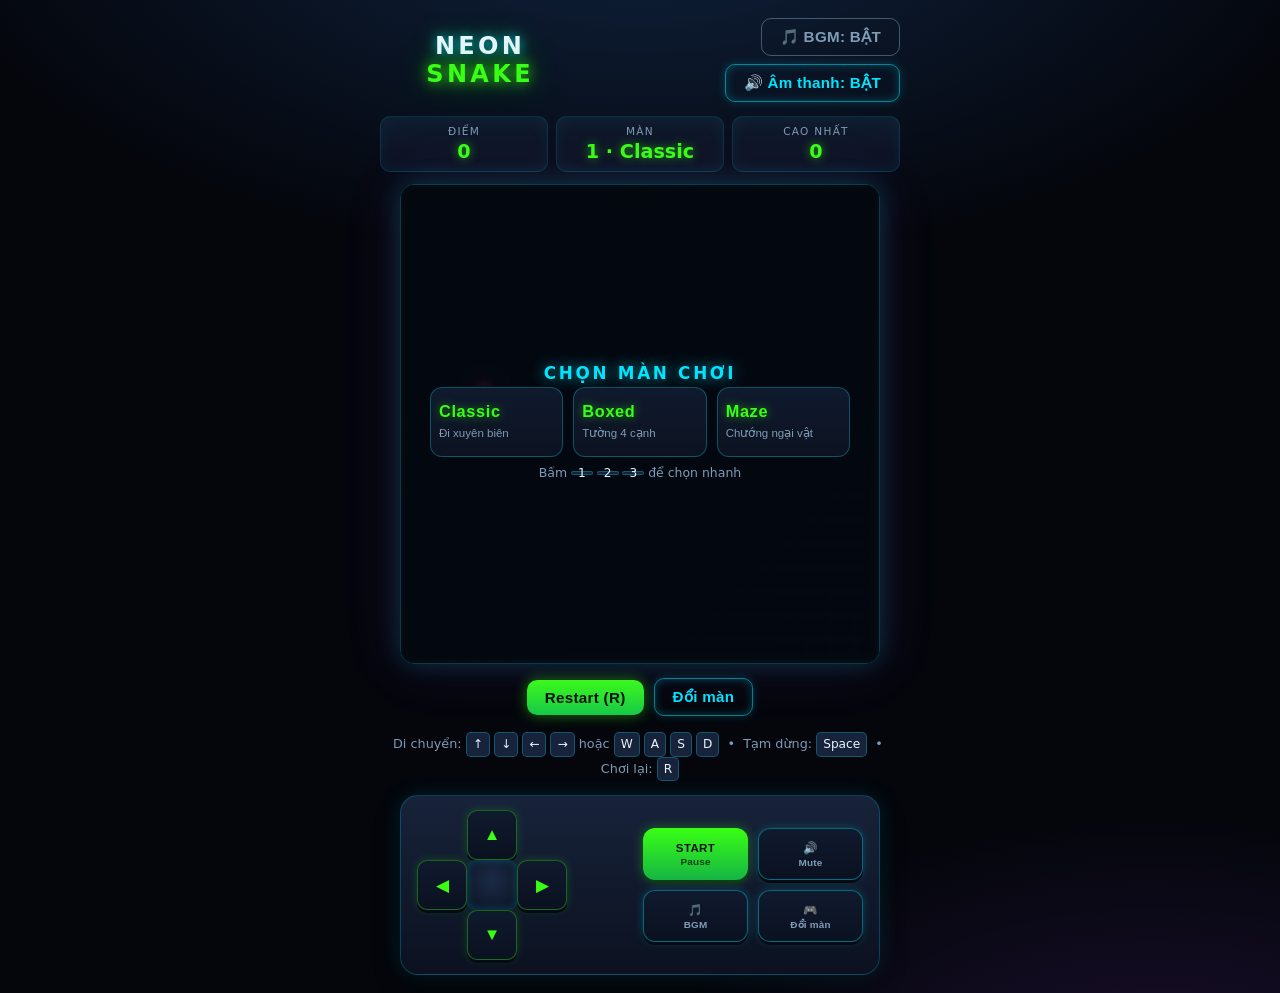
<file: index.html>
<!DOCTYPE html>
<html lang="vi">
  <head>
    <meta charset="UTF-8" />
    <meta name="viewport" content="width=device-width, initial-scale=1.0" />
    <title>Neon Snake — Rắn săn mồi</title>
    <meta name="description" content="Game Rắn săn mồi phong cách Neon/Cyberpunk — HTML/CSS/JS thuần. Mở trực tiếp khi serve tĩnh." />
    <!--
      Bản ở THƯ MỤC GỐC: dùng đường dẫn TƯƠNG ĐỐI trỏ vào snake/ để có thể
      serve tĩnh (python -m http.server) hoặc deploy Vercel mà không cần build.
    -->
    <link rel="icon" href="data:image/svg+xml,%3Csvg xmlns='http://www.w3.org/2000/svg' viewBox='0 0 32 32'%3E%3Crect width='32' height='32' rx='7' fill='%23050a14'/%3E%3Ccircle cx='12' cy='16' r='5' fill='%2339ff14'/%3E%3Ccircle cx='21' cy='16' r='3' fill='%2300e5ff'/%3E%3C/svg%3E" />
    <link rel="stylesheet" href="snake/style.css" />
  </head>
  <body>
    <main class="game">
      <header class="topbar">
        <h1 class="title">NEON <span>SNAKE</span></h1>
        <div class="topbar__btns">
          <button id="bgmBtn" class="btn btn--ghost" type="button" aria-pressed="true">🎵 BGM: BẬT</button>
          <button id="mute" class="btn btn--ghost" type="button" aria-pressed="false">🔊 Âm thanh: BẬT</button>
        </div>
      </header>

      <div class="hud">
        <div class="hud__item">
          <span class="hud__label">Điểm</span>
          <span id="score" class="hud__value">0</span>
        </div>
        <div class="hud__item">
          <span class="hud__label">Màn</span>
          <span id="level" class="hud__value">—</span>
        </div>
        <div class="hud__item">
          <span class="hud__label">Cao nhất</span>
          <span id="best" class="hud__value">0</span>
        </div>
      </div>

      <div class="board">
        <canvas id="game" width="480" height="480"></canvas>
        <div id="overlay" class="overlay" style="display: none"></div>
        <div id="audioHint" class="audio-hint" role="status" style="display: none">🔇 Chạm để bật âm thanh</div>

        <div id="menu" class="menu">
          <h2 class="menu__title">Chọn màn chơi</h2>
          <div class="menu__grid">
            <button class="lvl" type="button" data-level="1">
              <span class="lvl__name">Classic</span>
              <span class="lvl__desc">Đi xuyên biên</span>
            </button>
            <button class="lvl" type="button" data-level="2">
              <span class="lvl__name">Boxed</span>
              <span class="lvl__desc">Tường 4 cạnh</span>
            </button>
            <button class="lvl" type="button" data-level="3">
              <span class="lvl__name">Maze</span>
              <span class="lvl__desc">Chướng ngại vật</span>
            </button>
          </div>
          <p class="menu__hint">Bấm <kbd>1</kbd> <kbd>2</kbd> <kbd>3</kbd> để chọn nhanh</p>
        </div>
      </div>

      <div class="controls">
        <button id="restart" class="btn" type="button">Restart (R)</button>
        <button id="menuBtn" class="btn btn--ghost" type="button">Đổi màn</button>
        <p class="help">
          Di chuyển: <kbd>↑</kbd> <kbd>↓</kbd> <kbd>←</kbd> <kbd>→</kbd> hoặc
          <kbd>W</kbd> <kbd>A</kbd> <kbd>S</kbd> <kbd>D</kbd> &nbsp;•&nbsp;
          Tạm dừng: <kbd>Space</kbd> &nbsp;•&nbsp; Chơi lại: <kbd>R</kbd>
        </p>
      </div>

      <div class="pad" id="pad" aria-label="Điều khiển máy chơi game">
        <div class="dpad">
          <button class="dbtn dbtn--up" data-dir="up" type="button" aria-label="Lên">▲</button>
          <button class="dbtn dbtn--left" data-dir="left" type="button" aria-label="Trái">◀</button>
          <button class="dbtn dbtn--right" data-dir="right" type="button" aria-label="Phải">▶</button>
          <button class="dbtn dbtn--down" data-dir="down" type="button" aria-label="Xuống">▼</button>
          <span class="dpad__hub" aria-hidden="true"></span>
        </div>
        <div class="funcs">
          <button class="func" data-action="pause" type="button">START<span>Pause</span></button>
          <button class="func func--ghost" data-action="mute" type="button">🔊<span>Mute</span></button>
          <button class="func func--ghost" data-action="bgm" type="button">🎵<span>BGM</span></button>
          <button class="func func--ghost" data-action="level" type="button">🎮<span>Đổi màn</span></button>
        </div>
      </div>
    </main>

    <audio id="bgm" loop preload="none"></audio>

    <!-- Thứ tự nạp: levels -> logic -> particles -> audio -> game -->
    <script src="snake/levels.js"></script>
    <script src="snake/logic.js"></script>
    <script src="snake/particles.js"></script>
    <script src="snake/audio.js"></script>
    <script src="snake/game.js"></script>
  </body>
</html>
</file>
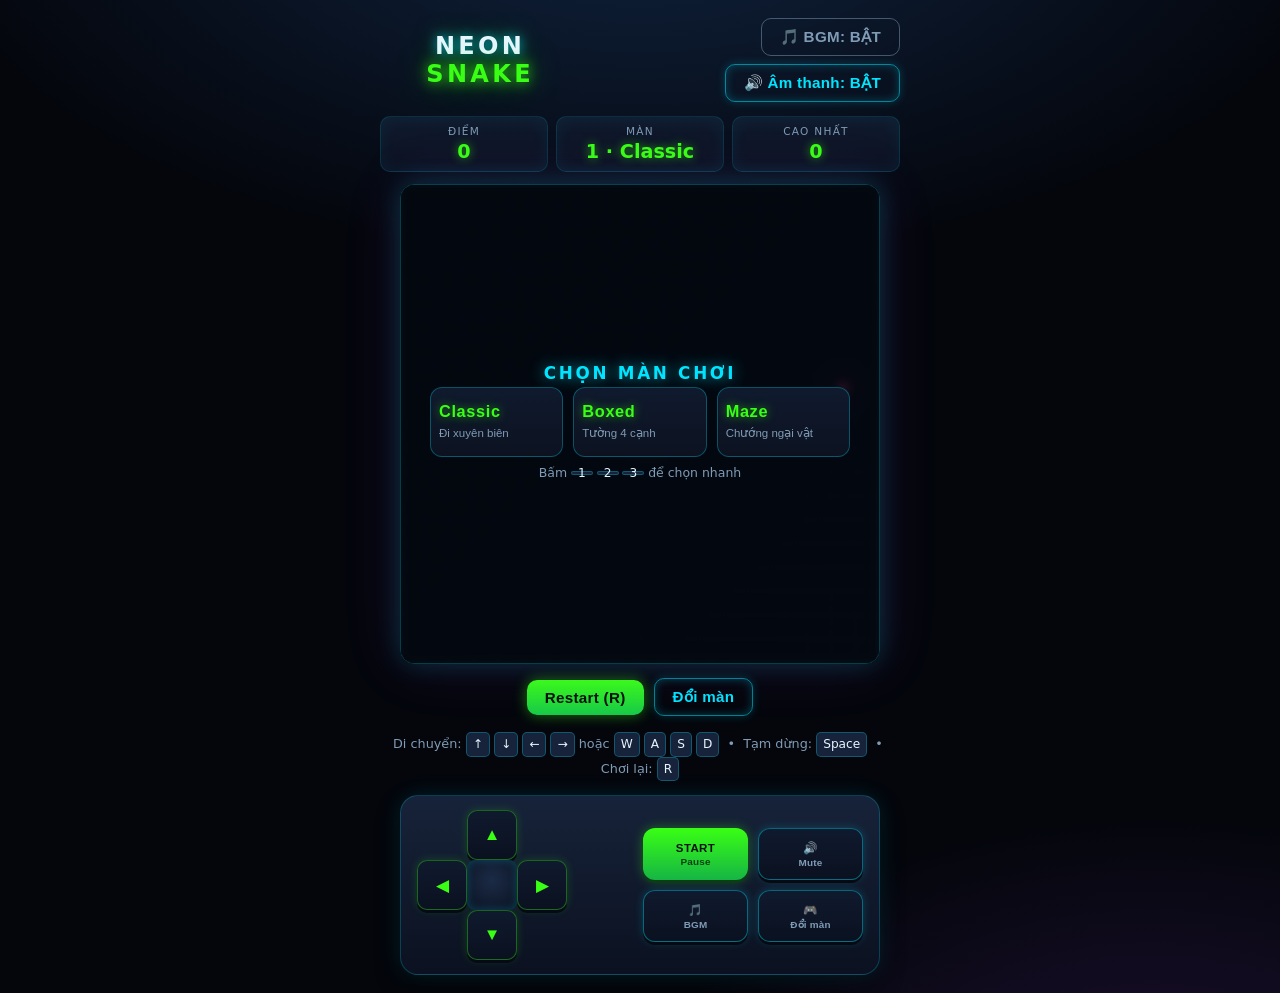
<file: snake/index.html>
<!DOCTYPE html>
<html lang="vi">
  <head>
    <meta charset="UTF-8" />
    <meta name="viewport" content="width=device-width, initial-scale=1.0" />
    <title>Neon Snake — Rắn săn mồi</title>
    <meta name="description" content="Game Rắn săn mồi phong cách Neon/Cyberpunk — HTML/CSS/JS thuần." />
    <link rel="icon" href="data:image/svg+xml,%3Csvg xmlns='http://www.w3.org/2000/svg' viewBox='0 0 32 32'%3E%3Crect width='32' height='32' rx='7' fill='%23050a14'/%3E%3Ccircle cx='12' cy='16' r='5' fill='%2339ff14'/%3E%3Ccircle cx='21' cy='16' r='3' fill='%2300e5ff'/%3E%3C/svg%3E" />
    <link rel="stylesheet" href="style.css" />
  </head>
  <body>
    <main class="game">
      <header class="topbar">
        <h1 class="title">NEON <span>SNAKE</span></h1>
        <div class="topbar__btns">
          <button id="bgmBtn" class="btn btn--ghost" type="button" aria-pressed="true">🎵 BGM: BẬT</button>
          <button id="mute" class="btn btn--ghost" type="button" aria-pressed="false">🔊 Âm thanh: BẬT</button>
        </div>
      </header>

      <div class="hud">
        <div class="hud__item">
          <span class="hud__label">Điểm</span>
          <span id="score" class="hud__value">0</span>
        </div>
        <div class="hud__item">
          <span class="hud__label">Màn</span>
          <span id="level" class="hud__value">—</span>
        </div>
        <div class="hud__item">
          <span class="hud__label">Cao nhất</span>
          <span id="best" class="hud__value">0</span>
        </div>
      </div>

      <div class="board">
        <canvas id="game" width="480" height="480"></canvas>
        <div id="overlay" class="overlay" style="display: none"></div>
        <div id="audioHint" class="audio-hint" role="status" style="display: none">🔇 Chạm để bật âm thanh</div>

        <div id="menu" class="menu">
          <h2 class="menu__title">Chọn màn chơi</h2>
          <div class="menu__grid">
            <button class="lvl" type="button" data-level="1">
              <span class="lvl__name">Classic</span>
              <span class="lvl__desc">Đi xuyên biên</span>
            </button>
            <button class="lvl" type="button" data-level="2">
              <span class="lvl__name">Boxed</span>
              <span class="lvl__desc">Tường 4 cạnh</span>
            </button>
            <button class="lvl" type="button" data-level="3">
              <span class="lvl__name">Maze</span>
              <span class="lvl__desc">Chướng ngại vật</span>
            </button>
          </div>
          <p class="menu__hint">Bấm <kbd>1</kbd> <kbd>2</kbd> <kbd>3</kbd> để chọn nhanh</p>
        </div>
      </div>

      <div class="controls">
        <button id="restart" class="btn" type="button">Restart (R)</button>
        <button id="menuBtn" class="btn btn--ghost" type="button">Đổi màn</button>
        <p class="help">
          Di chuyển: <kbd>↑</kbd> <kbd>↓</kbd> <kbd>←</kbd> <kbd>→</kbd> hoặc
          <kbd>W</kbd> <kbd>A</kbd> <kbd>S</kbd> <kbd>D</kbd> &nbsp;•&nbsp;
          Tạm dừng: <kbd>Space</kbd> &nbsp;•&nbsp; Chơi lại: <kbd>R</kbd>
        </p>
      </div>

      <div class="pad" id="pad" aria-label="Điều khiển máy chơi game">
        <div class="dpad">
          <button class="dbtn dbtn--up" data-dir="up" type="button" aria-label="Lên">▲</button>
          <button class="dbtn dbtn--left" data-dir="left" type="button" aria-label="Trái">◀</button>
          <button class="dbtn dbtn--right" data-dir="right" type="button" aria-label="Phải">▶</button>
          <button class="dbtn dbtn--down" data-dir="down" type="button" aria-label="Xuống">▼</button>
          <span class="dpad__hub" aria-hidden="true"></span>
        </div>
        <div class="funcs">
          <button class="func" data-action="pause" type="button">START<span>Pause</span></button>
          <button class="func func--ghost" data-action="mute" type="button">🔊<span>Mute</span></button>
          <button class="func func--ghost" data-action="bgm" type="button">🎵<span>BGM</span></button>
          <button class="func func--ghost" data-action="level" type="button">🎮<span>Đổi màn</span></button>
        </div>
      </div>
    </main>

    <audio id="bgm" loop preload="none"></audio>

    <!-- Thứ tự nạp: levels -> logic -> particles -> audio -> game -->
    <script src="levels.js"></script>
    <script src="logic.js"></script>
    <script src="particles.js"></script>
    <script src="audio.js"></script>
    <script src="game.js"></script>
  </body>
</html>
</file>
<file: snake/style.css>
/* snake/style.css — Giao diện Neon/Cyberpunk (GIAI ĐOẠN 2) */

:root {
  --bg: #04060c;
  --panel: #0c1220;
  --panel-2: #101a2e;
  --text: #e8f6ff;
  --muted: #7f9bb5;
  --neon: #39ff14;
  --neon-2: #00e5ff;
  --pink: #ff2e88;
  --violet: #b14bff;
}

* {
  box-sizing: border-box;
}

html,
body {
  margin: 0;
  padding: 0;
}

body {
  min-height: 100vh;
  display: flex;
  align-items: center;
  justify-content: center;
  padding: 18px;
  font-family: "Segoe UI", Roboto, system-ui, -apple-system, "Helvetica Neue", sans-serif;
  color: var(--text);
  background:
    radial-gradient(1200px 600px at 50% -10%, #10233f 0%, transparent 60%),
    radial-gradient(900px 500px at 90% 110%, #1b0f2e 0%, transparent 55%),
    var(--bg);
}

.game {
  width: 100%;
  max-width: 520px;
  text-align: center;
}

/* ---- Thanh trên ----------------------------------------------------------- */

.topbar {
  display: flex;
  align-items: center;
  justify-content: space-between;
  gap: 12px;
  margin-bottom: 14px;
}

.title {
  margin: 0;
  font-size: 1.5rem;
  font-weight: 800;
  letter-spacing: 0.14em;
  color: var(--text);
  text-shadow: 0 0 12px rgba(0, 229, 255, 0.75), 0 0 26px rgba(57, 255, 20, 0.35);
}

.title span {
  color: var(--neon);
  text-shadow: 0 0 14px rgba(57, 255, 20, 0.9), 0 0 30px rgba(57, 255, 20, 0.5);
}

.topbar__btns {
  display: flex;
  gap: 8px;
  flex-wrap: wrap;
  justify-content: flex-end;
}

/* ---- Nút chung ------------------------------------------------------------ */

.btn {
  padding: 9px 18px;
  font-size: 0.95rem;
  font-weight: 700;
  letter-spacing: 0.02em;
  color: #04120a;
  border: none;
  border-radius: 10px;
  background: linear-gradient(180deg, var(--neon), #17c94a);
  box-shadow: 0 0 14px rgba(57, 255, 20, 0.45);
  cursor: pointer;
  transition: transform 0.08s ease, filter 0.15s ease, box-shadow 0.15s ease;
}

.btn:hover {
  filter: brightness(1.08);
  box-shadow: 0 0 20px rgba(57, 255, 20, 0.65);
}

.btn:active {
  transform: translateY(1px);
}

.btn--ghost {
  color: var(--neon-2);
  background: transparent;
  border: 1px solid rgba(0, 229, 255, 0.55);
  box-shadow: 0 0 10px rgba(0, 229, 255, 0.25) inset, 0 0 10px rgba(0, 229, 255, 0.2);
}

.btn--ghost[aria-pressed="true"] {
  color: var(--muted);
  border-color: rgba(127, 155, 181, 0.5);
  box-shadow: none;
}

/* ---- HUD ------------------------------------------------------------------ */

.hud {
  display: flex;
  gap: 8px;
  margin-bottom: 12px;
}

.hud__item {
  flex: 1;
  padding: 8px 6px;
  border-radius: 10px;
  background: linear-gradient(180deg, var(--panel-2), var(--panel));
  border: 1px solid rgba(0, 229, 255, 0.14);
  box-shadow: 0 0 18px rgba(0, 229, 255, 0.06) inset;
}

.hud__label {
  display: block;
  font-size: 0.66rem;
  text-transform: uppercase;
  letter-spacing: 0.12em;
  color: var(--muted);
}

.hud__value {
  display: block;
  margin-top: 3px;
  font-size: 1.2rem;
  font-weight: 800;
  color: var(--neon);
  text-shadow: 0 0 10px rgba(57, 255, 20, 0.6);
}

/* ---- Bàn chơi ------------------------------------------------------------- */

.board {
  position: relative;
  width: min(100%, 480px, 58vh);
  width: min(100%, 480px, 58dvh);
  margin-inline: auto;
  line-height: 0;
  border-radius: 14px;
  overflow: hidden;
  border: 1px solid rgba(0, 229, 255, 0.25);
  box-shadow: 0 0 26px rgba(0, 229, 255, 0.18), 0 0 60px rgba(177, 75, 255, 0.12);
}

#game {
  display: block;
  width: 100%;
  height: auto;
  aspect-ratio: 1 / 1;
  background: #05070d;
}

.overlay {
  position: absolute;
  inset: 0;
  display: none;
  align-items: center;
  justify-content: center;
  flex-direction: column;
  gap: 6px;
  padding: 18px;
  font-size: 1.02rem;
  line-height: 1.5;
  text-align: center;
  color: var(--text);
  background: rgba(4, 8, 16, 0.82);
  backdrop-filter: blur(2px);
  pointer-events: none;
}

.overlay strong {
  font-size: 1.5rem;
  letter-spacing: 0.12em;
  color: var(--pink);
  text-shadow: 0 0 16px rgba(255, 46, 136, 0.8);
}

.overlay__hint {
  font-size: 0.85rem;
  color: var(--muted);
}

/* ---- Gợi ý bật âm thanh (SPRINT 4) --------------------------------------- */

.audio-hint {
  position: absolute;
  left: 50%;
  bottom: 10px;
  transform: translateX(-50%);
  z-index: 6;
  padding: 6px 12px;
  font-size: 0.78rem;
  font-weight: 700;
  letter-spacing: 0.02em;
  white-space: nowrap;
  color: #ffe9a8;
  background: rgba(10, 16, 30, 0.9);
  border: 1px solid rgba(255, 209, 102, 0.5);
  border-radius: 999px;
  box-shadow: 0 0 14px rgba(255, 209, 102, 0.35);
  pointer-events: none;
  animation: audioHintPulse 1.4s ease-in-out infinite;
}

@keyframes audioHintPulse {
  0%,
  100% {
    opacity: 0.78;
  }
  50% {
    opacity: 1;
  }
}

/* ---- Menu chọn màn -------------------------------------------------------- */

.menu {
  position: absolute;
  inset: 0;
  display: flex;
  flex-direction: column;
  align-items: center;
  justify-content: center;
  gap: 14px;
  padding: 18px;
  text-align: center;
  background: rgba(4, 8, 16, 0.9);
  backdrop-filter: blur(3px);
}

.menu--hidden {
  display: none;
}

.menu__title {
  margin: 0;
  font-size: 1.05rem;
  letter-spacing: 0.16em;
  text-transform: uppercase;
  color: var(--neon-2);
  text-shadow: 0 0 14px rgba(0, 229, 255, 0.7);
}

.menu__grid {
  display: grid;
  grid-template-columns: repeat(3, 1fr);
  gap: 10px;
  width: 100%;
  max-width: 420px;
}

.lvl {
  display: flex;
  flex-direction: column;
  gap: 5px;
  padding: 14px 8px;
  color: var(--text);
  background: linear-gradient(180deg, var(--panel-2), var(--panel));
  border: 1px solid rgba(0, 229, 255, 0.3);
  border-radius: 12px;
  cursor: pointer;
  transition: transform 0.1s ease, box-shadow 0.15s ease, border-color 0.15s ease;
}

.lvl:hover {
  transform: translateY(-2px);
  border-color: var(--neon);
  box-shadow: 0 0 20px rgba(57, 255, 20, 0.35);
}

.lvl__name {
  font-size: 1.02rem;
  font-weight: 800;
  letter-spacing: 0.04em;
  color: var(--neon);
  text-shadow: 0 0 10px rgba(57, 255, 20, 0.55);
}

.lvl__desc {
  font-size: 0.72rem;
  line-height: 1.35;
  color: var(--muted);
}

.menu__hint {
  margin: 0;
  font-size: 0.78rem;
  color: var(--muted);
}

/* ---- Điều khiển & trợ giúp ------------------------------------------------ */

.controls {
  display: flex;
  flex-wrap: wrap;
  align-items: center;
  justify-content: center;
  gap: 10px;
  margin-top: 14px;
}

.help {
  flex: 1 1 100%;
  margin: 6px 0 0;
  font-size: 0.8rem;
  line-height: 1.7;
  color: var(--muted);
}

kbd {
  display: inline-block;
  padding: 1px 6px;
  font-family: inherit;
  font-size: 0.76rem;
  color: var(--text);
  background: #17233a;
  border: 1px solid rgba(0, 229, 255, 0.28);
  border-radius: 5px;
}

/* ---- Máy chơi cầm tay (Handheld: D-Pad + nút chức năng) ------------------- */

.pad {
  display: flex;
  align-items: center;
  justify-content: space-between;
  gap: 16px;
  margin: 14px auto 0;
  padding: 14px 16px;
  max-width: 480px;
  border-radius: 18px;
  background: linear-gradient(180deg, #17233a, #0b1120);
  border: 1px solid rgba(0, 229, 255, 0.22);
  box-shadow: 0 0 22px rgba(0, 229, 255, 0.12), 0 10px 24px rgba(0, 0, 0, 0.45);
  touch-action: none;
  user-select: none;
  -webkit-user-select: none;
}

.dpad {
  position: relative;
  width: 150px;
  height: 150px;
  flex: 0 0 auto;
}

.dbtn {
  position: absolute;
  width: 50px;
  height: 50px;
  display: flex;
  align-items: center;
  justify-content: center;
  font-size: 1.05rem;
  color: var(--neon);
  background: linear-gradient(180deg, #101a2e, #0a1120);
  border: 1px solid rgba(57, 255, 20, 0.35);
  border-radius: 10px;
  box-shadow: 0 3px 0 #060a12, 0 0 10px rgba(57, 255, 20, 0.18);
  cursor: pointer;
  -webkit-tap-highlight-color: transparent;
  transition: transform 0.06s ease, box-shadow 0.06s ease, color 0.06s ease;
}

.dbtn--up {
  left: 50px;
  top: 0;
}
.dbtn--left {
  left: 0;
  top: 50px;
}
.dbtn--right {
  left: 100px;
  top: 50px;
}
.dbtn--down {
  left: 50px;
  top: 100px;
}

.dpad__hub {
  position: absolute;
  left: 50px;
  top: 50px;
  width: 50px;
  height: 50px;
  border-radius: 8px;
  background: radial-gradient(circle at 50% 40%, #1b2b46, #0a1120);
  box-shadow: inset 0 0 8px rgba(0, 229, 255, 0.25);
}

.dbtn.is-active,
.dbtn:active {
  transform: translateY(2px) scale(0.97);
  color: #eaffe2;
  box-shadow: 0 1px 0 #060a12, 0 0 16px rgba(57, 255, 20, 0.55);
}

.funcs {
  display: grid;
  grid-template-columns: repeat(2, minmax(0, 1fr));
  gap: 10px;
  flex: 1 1 auto;
  max-width: 220px;
}

.func {
  display: flex;
  flex-direction: column;
  align-items: center;
  justify-content: center;
  gap: 2px;
  min-height: 52px;
  padding: 6px 8px;
  font-size: 0.72rem;
  font-weight: 800;
  letter-spacing: 0.03em;
  color: #04120a;
  background: linear-gradient(180deg, var(--neon), #16b544);
  border: none;
  border-radius: 12px;
  box-shadow: 0 3px 0 #0a3d16, 0 0 12px rgba(57, 255, 20, 0.35);
  cursor: pointer;
  -webkit-tap-highlight-color: transparent;
  transition: transform 0.06s ease, box-shadow 0.06s ease, filter 0.1s ease;
}

.func span {
  font-size: 0.62rem;
  font-weight: 700;
  letter-spacing: 0.02em;
  color: rgba(4, 18, 10, 0.75);
}

.func--ghost {
  color: var(--neon-2);
  background: linear-gradient(180deg, #101a2e, #0a1120);
  border: 1px solid rgba(0, 229, 255, 0.4);
  box-shadow: 0 3px 0 #060a12, 0 0 10px rgba(0, 229, 255, 0.2);
}

.func--ghost span {
  color: var(--muted);
}

.func.is-active,
.func:active {
  transform: translateY(2px) scale(0.98);
  filter: brightness(1.12);
}

.func.is-off {
  opacity: 0.45;
}

/* ---- Responsive: vừa màn hình dọc điện thoại, KHÔNG cuộn trang ------------ */

@media (max-width: 820px), (max-height: 780px) {
  html,
  body {
    height: 100vh;
    height: 100dvh;
    overflow: hidden;
  }

  body {
    padding: 6px;
    align-items: stretch;
  }

  .game {
    display: flex;
    flex-direction: column;
    gap: 6px;
    height: 100%;
    max-width: 540px;
    margin: 0 auto;
  }

  .topbar,
  .hud {
    margin-bottom: 0;
  }

  .board {
    width: min(100%, 50vh);
    width: min(100%, 50dvh);
    flex: 0 0 auto;
  }

  .controls {
    display: none;
  }

  .pad {
    flex: 1 1 auto;
    margin-top: 0;
  }
}

@media (max-width: 420px) {
  .menu__grid {
    grid-template-columns: 1fr;
  }
  .title {
    font-size: 1.25rem;
  }
  .dpad {
    width: 132px;
    height: 132px;
  }
  .dbtn {
    width: 44px;
    height: 44px;
  }
  .dbtn--up {
    left: 44px;
    top: 0;
  }
  .dbtn--left {
    left: 0;
    top: 44px;
  }
  .dbtn--right {
    left: 88px;
    top: 44px;
  }
  .dbtn--down {
    left: 44px;
    top: 88px;
  }
  .dpad__hub {
    left: 44px;
    top: 44px;
    width: 44px;
    height: 44px;
  }
  .funcs {
    max-width: 100%;
  }
}
</file>
